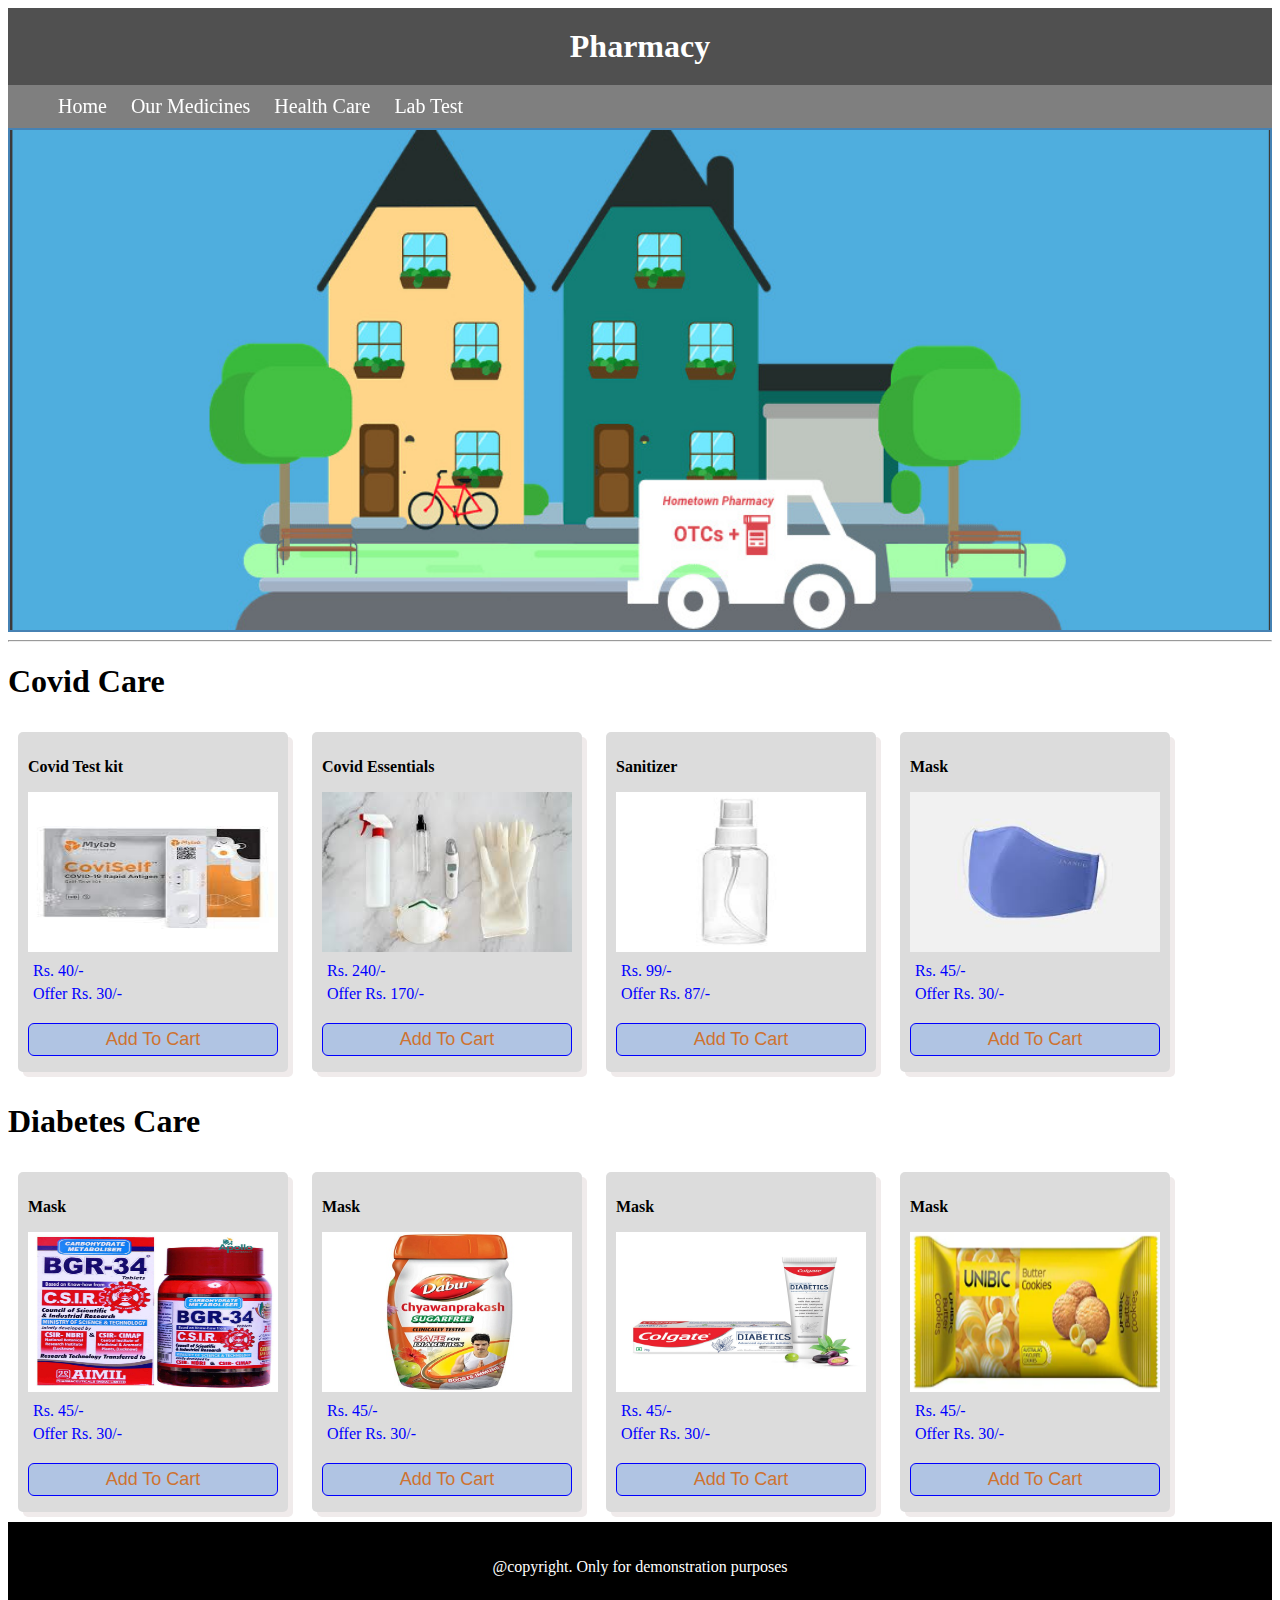
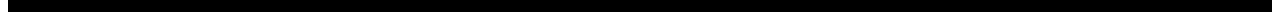
<file: index.html>
<!DOCTYPE html>
<html lang="en">

<head>
    <meta charset="UTF-8">
    <meta http-equiv="X-UA-Compatible" content="IE=edge">
    <meta name="viewport" content="width=device-width, initial-scale=1.0">
    <title>Pharmacy Shop</title>
    <link rel="stylesheet" href="style.css">
</head>

<body>
    <header>Pharmacy</header>
    <section id="navigate">
        <nav>
            <ul class="menu">
                <li><a href="#">Home</a></li>

                <div class="dropdown">
                    <li><a href="#">Our Medicines</a></li>
                    <div class="dropdown-content">
                        <a href="">Fever</a>
                        <a href="">Medicine</a>
                        <a href="">Cold and Cough</a>
                    </div>
                </div>

                <div class="dropdown">
                    <li><a href="#">Health Care</a></li>
                    <div class="dropdown-content">
                        <a href="">Baby Care</a>
                        <a href="">Skin Care</a>
                        <a href="">Home Care</a>
                        <a href="">Personal Care</a>
                        <a href="">Pet Care</a>
                    </div>
                </div>
                <div class="dropdown">
                    <li><a href="Lab_Test_Form.html">Lab Test</a></li>
                </div>
            </ul>
        </nav>
    </section>
    <div id="image-animation">

    </div>

    <hr>

    <section>
        <h1>Covid Care</h1>
        <div class="container">
            <p class="product">Covid Test kit</p>
            <div class="image" id="one">
            </div>
            <p class="price">
                Rs. 40/-
            </p>
            <p class="price">
                Offer Rs. 30/-
            </p>
            <button class="add">
                Add To Cart
            </button>
        </div>
        <div class="container">
            <p class="product">Covid Essentials</p>
            <div class="image" id="two">
            </div>
            <p class="price">
                Rs. 240/-
            </p>
            <p class="price">
                Offer Rs. 170/-
            </p>
            <button class="add">
                Add To Cart
            </button>
        </div>
        <div class="container">
            <p class="product">Sanitizer</p>
            <div class="image" id="three">
            </div>
            <p class="price">
                Rs. 99/-
            </p>
            <p class="price">
                Offer Rs. 87/-
            </p>
            <button class="add">
                Add To Cart
            </button>
        </div>
        <div class="container">
            <p class="product">Mask</p>
            <div class="image" id="four">
            </div>
            <p class="price">
                Rs. 45/-
            </p>
            <p class="price">
                Offer Rs. 30/-
            </p>
            <button class="add">
                Add To Cart
            </button>
        </div>
    </section>

    <section>
        <h1>Diabetes Care</h1>
        <div class="container">
            <p class="product">Mask</p>
            <div class="image" id="five">
            </div>
            <p class="price">
                Rs. 45/-
            </p>
            <p class="price">
                Offer Rs. 30/-
            </p>
            <button class="add">
                Add To Cart
            </button>
        </div>
        <div class="container">
            <p class="product">Mask</p>
            <div class="image" id="six">
            </div>
            <p class="price">
                Rs. 45/-
            </p>
            <p class="price">
                Offer Rs. 30/-
            </p>
            <button class="add">
                Add To Cart
            </button>
        </div>
        <div class="container">
            <p class="product">Mask</p>
            <div class="image" id="seven">
            </div>
            <p class="price">
                Rs. 45/-
            </p>
            <p class="price">
                Offer Rs. 30/-
            </p>
            <button class="add">
                Add To Cart
            </button>
        </div>
        <div class="container">
            <p class="product">Mask</p>
            <div class="image" id="eight">
            </div>
            <p class="price">
                Rs. 45/-
            </p>
            <p class="price">
                Offer Rs. 30/-
            </p>
            <button class="add">
                Add To Cart
            </button>
        </div>
    </section>

    <footer>
        <p>@copyright. Only for demonstration purposes</p>
    </footer>
    </div>
</body>

</html>
</file>
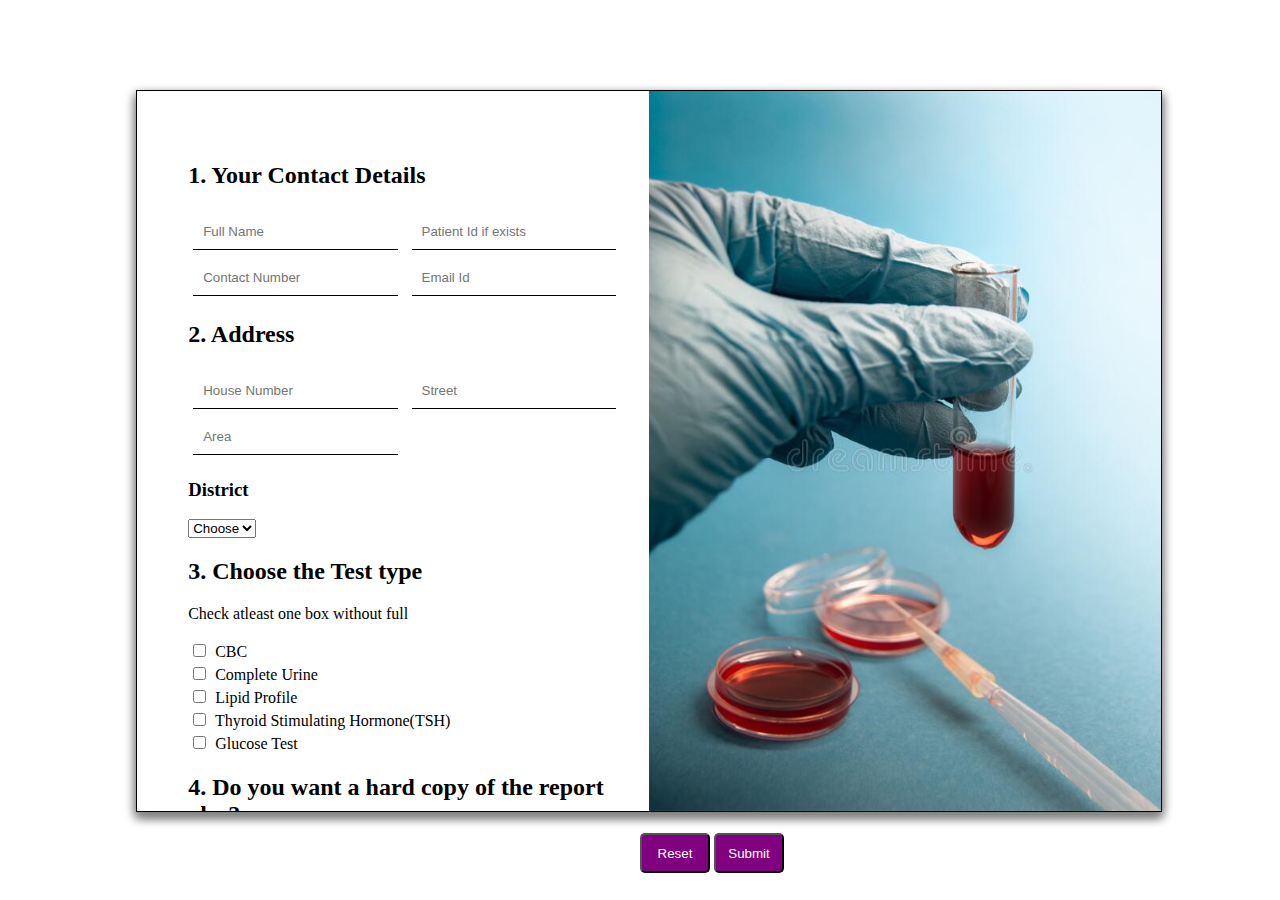
<file: Lab_Test_Form.html>
<!DOCTYPE html>
<html lang="en">
<head>
    <meta charset="UTF-8">
    <meta http-equiv="X-UA-Compatible" content="IE=edge">
    <meta name="viewport" content="width=device-width, initial-scale=1.0">
    <title>Lab Test Appointment</title>
    <link rel="stylesheet" href="./Form.css">
</head>
<body>
    <form action="">
        <section>
            <aside>
                <img src="./Lab-Test/lab-test.jpg" alt="Testing">
            </aside>
            <div id='details'>
                <article class='textin'>
                    <h2>1. Your Contact Details</h2>
                    <input type="text" name="full_name" placeholder="Full Name" required>            
                    <input type="text" name="id" placeholder="Patient Id if exists"><br>
                    <input type="text" name="cont_num" placeholder="Contact Number" required>
                    <input type="text" name="email" placeholder="Email Id">
                </article>

                <article class='textin'>
                    <h2>2. Address</h2>
                    <input type="text" name="house-no" placeholder="House Number" required>            
                    <input type="text" name="street" placeholder="Street" required><br>
                    <input type="text" name="area" placeholder="Area" required> <br>
                    <h3>District</h3>
                    <select name="district" id="district" required>
                        <option value="volvo">Choose</option>
                        <option value="abc">North</option>
                        <option value="def">South</option>
                        <option value="def">East</option>
                        <option value="def">West</option>
                    </select>
                </article>

                <article>
                    <h2>3. Choose the Test type</h2>
                    <p>Check atleast one box without full</p>
                    <input type="checkbox" id="c1" name="option1" value="CBC">
                    <label for="c1">CBC</label>
                    <br>
                    <input type="checkbox" id="c2" name="option2" value="Complete Urine">
                    <label for="c2">Complete Urine</label>
                    <br>
                    <input type="checkbox" id="c3" name="option3" value="Lipid Profile">
                    <label for="c3">Lipid Profile</label>
                    <br>
                    <input type="checkbox" id="c4" name="option4" value="TSH">
                    <label for="c3">Thyroid Stimulating Hormone(TSH)</label>
                    <br>
                    <input type="checkbox" id="c5" name="option5" value="Glucose Test">
                    <label for="c1">Glucose Test</label>
                </article>

                <article>
                    <h2>4. Do you want a hard copy of the report also?</h2>
                    <input type="radio" id="c6" name="option" value="True" required>
                    <label for="c6">Yes</label>
                    <br>
                    <input type="radio" id="c7" name="option" value="False">
                    <label for="c7">No</label>
                </article>

                <article>
                    <h2>Select Your Comfortable Date and Time</h2>
                    <input type="datetime-local" value="datetime-local" required>
                </article>
            </div>
        </section>
        <div id='btns'>
             <button>Reset</button>
             <button>Submit</button>
        </div>
    </form>
</body>
</html>
</file>
<file: style.css>
header {
    font-weight: bolder;
    color: rgb(255, 255, 255);
    font-size: xx-large;
    text-align: center;
    padding: 20px;
    background-color: rgba(0, 0, 0, 0.685);
}

footer {
    background-color: black;
    color: white;
    font-size: 16px;
    padding: 20px;
    position: relative;
    bottom: 0%;
    text-align: center;
}

#navigate {
    position: sticky;
    top: 0%;
    z-index: 1;
}

.menu {
    margin: 0%;
    background-color: rgb(0, 0, 0, 0.5);
}

.menu li a {
    color: white;
    font-size: 20px;
    text-decoration: none;
}

.menu li {
    padding: 10px;
    display: inline-block;
}

.menu li:hover {
    background-color: rgba(0, 0, 0, 0.7);
}

.dropdown {
    position: relative;
    display: inline-block;
}

.dropdown-content {
    display: none;
    position: absolute;
    background-color: white;
    min-width: 120px;
    box-shadow: 0px 8px 16px 0px rgba(0, 0, 0, 0.2);
    z-index: 1;
}

.dropdown-content a {
    color: dodgerblue;
    padding: 12px 16px;
    text-decoration: none;
    display: block;
}

.dropdown:hover .dropdown-content {
    display: block;
}

.dropdown-content a:hover {
    background-color: lightgray;
}

@keyframes example {
    0% {
        background-image: url("./Animation/ani1.jpg");
    }
    20% {
        background-image: url("./Animation/ani2.png");
    }
    40% {
        background-image: url("./Animation/ani3.jpg");
    }
    60% {
        background-image: url("./Animation/ani4.jpg");
    }
    80% {
        background-image: url("./Animation/ani5.jpg");
    }
    100% {
        background-image: url("./Animation/ani1.jpg");
    }
}

#image-animation {
    background-image: url("./Animation/ani1.jpg");
    height: 500px;
    object-fit: fill;
    border: 2px solid steelblue;
    background-size: 100% 100%;
    animation-name: example;
    animation-duration: 30s;
    animation-iteration-count: infinite;
}

.container {
    display: inline-block;
    background-color: gainsboro;
    position: relative;
    margin: 10px;
    padding: 10px;
    height: 320px;
    width: 250px;
    box-shadow: 5px 5px rgb(240, 235, 235);
    border-radius: 5px;
}

.container:hover {
    height: 400px;
    width: 250px;
}

.product {
    font-weight: bold;
}

.price {
    color: blue;
    margin: 5px;
}

.image {
    height: 50%;
    width: 100%;
    background-size: 100% 100%;
    margin-bottom: 10px;
}

#one {
    background-image: url("./Products/c1.jpg");
}

#two {
    background-image: url("./Products/c2.jpg");
}

#three {
    background-image: url("./Products/c3.jpg");
}

#four {
    background-image: url("./Products/c4.jpg");
}

#five {
    background-image: url("./Products/d1.jpg");
}

#six {
    background-image: url("./Products/d2.jpg");
}

#seven {
    background-image: url("./Products/d3.jpg");
}

#eight {
    background-image: url("./Products/d4.png");
}

.add {
   width: 100%;
   border: solid blue 1px;
   border-radius: 6px;
   color: rgb(206, 115, 49);
   margin: 15px 0px 0px 0px;
   background-color: rgb(176, 196, 227);
   font-size: large;
   padding: 5px;
}

.add:active {
    background-color: rgb(250, 234, 230);
    border: rgb(0, 255, 76) solid 2px;
    color: orange;
}

.add:hover {
    cursor: pointer;
}
</file>
<file: Form.css>
section {
    width: 80%;
    height: 80%;
    border: solid black 1px;
    position: absolute;
    top: 10%;
    margin-left: 10%;
    overflow-y: auto;
    box-shadow: 0 5px 10px 0 gray, 0 5px 10px 0 gray;
}

aside {
    margin: 0%;
    width: 50%;
    height: 100%;
    float: right;
    position: sticky;
    top: 0%;
}

aside img {
    width: 100%;
    height: 100%;
}

#details {
    padding: 5%;
    height: auto;
}

#details input {
    margin: 5px;
    border: none;
    border-bottom: solid black 1px;
    padding: 10px;
}

.textin input {
    width: 20%;
}

#btns {
    position: absolute;
    bottom: 3%;
    left: 50%;
}

#btns button {
    color: white;
    background-color: purple;
    border-radius: 5px;
    height: 40px;
    width:70px;
}

.form-controls {
    background-color: white;
    height: 10%;
    box-sizing: border-box;
    padding: 15px;
}

.control {
    background-color: rgb(224, 135, 224);
    color: white;
    border: none;
    width: 20%;
    height: 100%;
    box-shadow: 5px 5px rgb(240, 233, 233);
    margin-right: 40px;
    border-radius: 10px;
}
</file>
